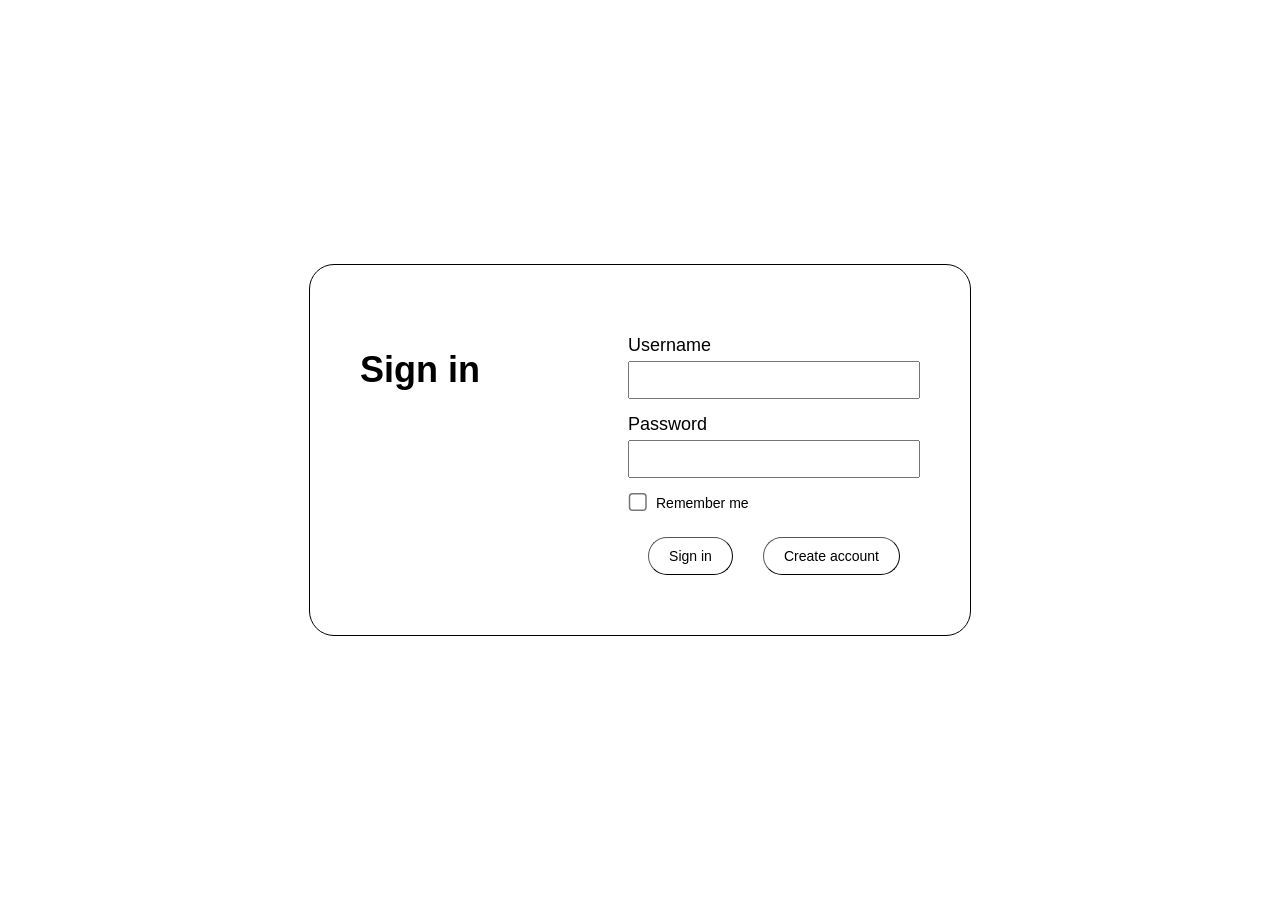
<file: login.html>
<!DOCTYPE html>
<html>

<head>
    <title>Sign In</title>
    <link rel="stylesheet" href="style.css">
</head>

<body>

    <main id="login-main">
    <div class="form-wrapper" id="form-login">
        <h1 class="form-title">Sign in</h1>
        <form action="index.php" method="post">

            <div class="form-element">
                <label for="username">Username</label>
                <input class="form-inputbox" type="text" id="username" name="username" required>
            </div>

            <div class="form-element">
                <label for="password">Password</label>
                <input class="form-inputbox" type="password" id="password" name="password" required>
            </div>

            <div class="form-checkbox">
                <input type="checkbox" name="remeber">
                <label for="remeber">Remember me</label>
            </div>
            
            <div class="form-buttons">
                <input class="button" type="submit" value="Sign in">
                <a href="register.html">
                    <button class="button" type="button" >Create account</button>
                </a>
            </div>

        </form>
    </div>
    </main>

</body>

</html>
</file>
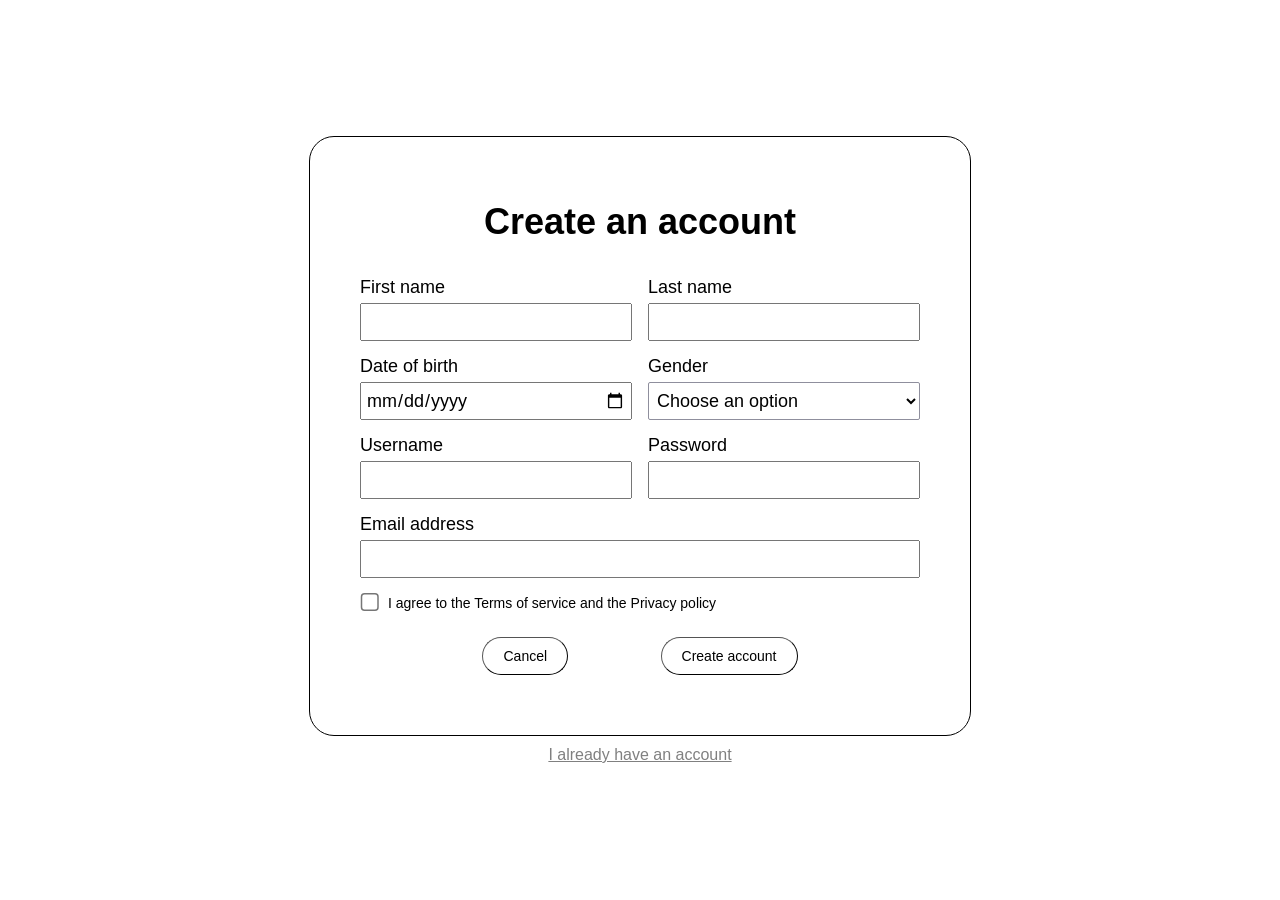
<file: register.html>
<!DOCTYPE html>
<html>
    <head>
        <title>Create An Account</title>
        <link rel="stylesheet" href="style.css">
    </head>
    <body>
        <main id="register-main">
        <div class="form-wrapper form-has-footer" id="form-register">
            <h1 class="form-title">Create an account</h1>
            <form action="index.php" method="post">

                <div class="form-element-group">
                    <div class="form-element">
                        <label for="first-name">First name</label>
                        <input class="form-inputbox" type="text" id="first-name" name="first-name" required>
                    </div>

                    <div class="form-element">
                        <label for="last-name">Last name</label>
                        <input class="form-inputbox" type="text" id="last-name" name="last-name">
                    </div>
                </div>

                <div class="form-element-group">
                    <div class="form-element">
                        <label for="bdate">Date of birth</label>
                        <input class="form-inputbox" type="date" id="bdate" required>
                    </div>

                    <div class="form-element">
                        <label for="gender">Gender</label>
                        <select id="gender" required>
                            <option value="" disabled selected>Choose an option</option>
                            <option value="male">Male</option>
                            <option value="female">Female</option>
                            <option value="not">Prefer not to say</option>
                        </select>
                    </div>
                </div>

                <div class="form-element-group">
                    <div class="form-element">
                        <label for="username">Username</label>
                        <input class="form-inputbox" type="text" id="username" name="username" required>
                    </div>

                    <div class="form-element">
                        <label for="password">Password</label>
                        <input class="form-inputbox" type="password" id="password" name="password" required>
                    </div>
                </div>

                <div class="form-element-wide">
                    <label for="email">Email address</label>
                    <input class="form-inputbox" type="email" id="email" name="email" required>
                </div>

                <div class="form-checkbox">
                    <input type="checkbox" name="terms-agreement" required>
                    <label for="terms-agreement">I agree to the Terms of service and the Privacy policy</label>
                </div>
                
                <div class="form-buttons">
                    <a href="index.html">
                        <button class="button" type="button">Cancel</button>
                    </a>
                    <input class="button" type="submit" value="Create account"></input>
                </div>

            </form>
            
        </div>

        <div class="form-footer">
            <a href="login.html">
                <span>I already have an account</span>
            </a>
        </div>

        </main>
    </body>
</html>
</file>
<file: style.css>
* {
    font-family: Helvetica;
}

html, body {
    margin: 0;
    padding: 0;
}

#login-main {
    display: flex;
    min-height: 100dvh;
    align-items: center;
}

#register-main {
    display: flex;
    flex-direction: column;
    min-height: 100dvh;
    align-items: center;
}

/* 
    FORMS
*/

.form-wrapper {
    display: flex;
    width: 560px;
    margin: auto;
    border: 1px solid;
    border-radius: 25px;
    padding: 40px 50px;
    justify-content: space-between;
    .form-title {
        font-size: 36px;
    }
    label {
        font-size: 18px;
    }
}

.form-has-footer {
    margin: auto auto 0 auto;
}
.form-footer {
    margin: 10px 0 auto 0;
    span {
        color: grey;
    }
    a:link,
    a:visited {
        text-decoration-color: grey;
    }
}

.form-element, .form-element-wide {
    display: grid;
    margin-top: 10px;
    .form-inputbox {
        height: 26px;
        padding: 4px;
        margin-top: 5px;
        margin-bottom: 5px;
        outline: none;
        font-size: 18px;
    }
}

.form-buttons {
    display: flex;
    justify-content: space-evenly;

    .button {
        margin: 20px 10px;
        border-width: 1px;
        border-radius: 26px;
        padding: 10px 20px;
        background: none;
        font-size: 14px;
        cursor: pointer;
    }
}

.form-checkbox {
    display: flex;
    margin-top: 5px;
    label {
        margin-left: 4px;
        align-self: center;
        font-size: 14px;
    }
    input {
        zoom: 1.5;
        margin-left: 0;
        cursor: pointer;
    }
}

#form-login {
    form {
        padding-top: 20px;
    }
    .form-title {
        padding-top: 20px;
    }
    .form-inputbox {
        width: 280px;
    }
} 

#form-register {
    flex-direction: column;

    .form-title {
        text-align: center;
    }
    .form-element-group {
        display: flex;
        justify-content: space-between;

        .form-inputbox {
            width: 260px;
        }
    }
    .form-element-wide {
        .form-inputbox {
            width: 548px;
        }
    }
    .form-buttons {
        padding: 0 40px;
    }
    select {
        width: 272px;
        height: 38px;
        border: 1px solid #8f8f9d;
        border-radius: 2px;
        background: none;
        padding: 4px;
        margin-top: 5px;
        margin-bottom: 5px;
        outline: none;
        font-size: 18px;
    }
}
</file>
